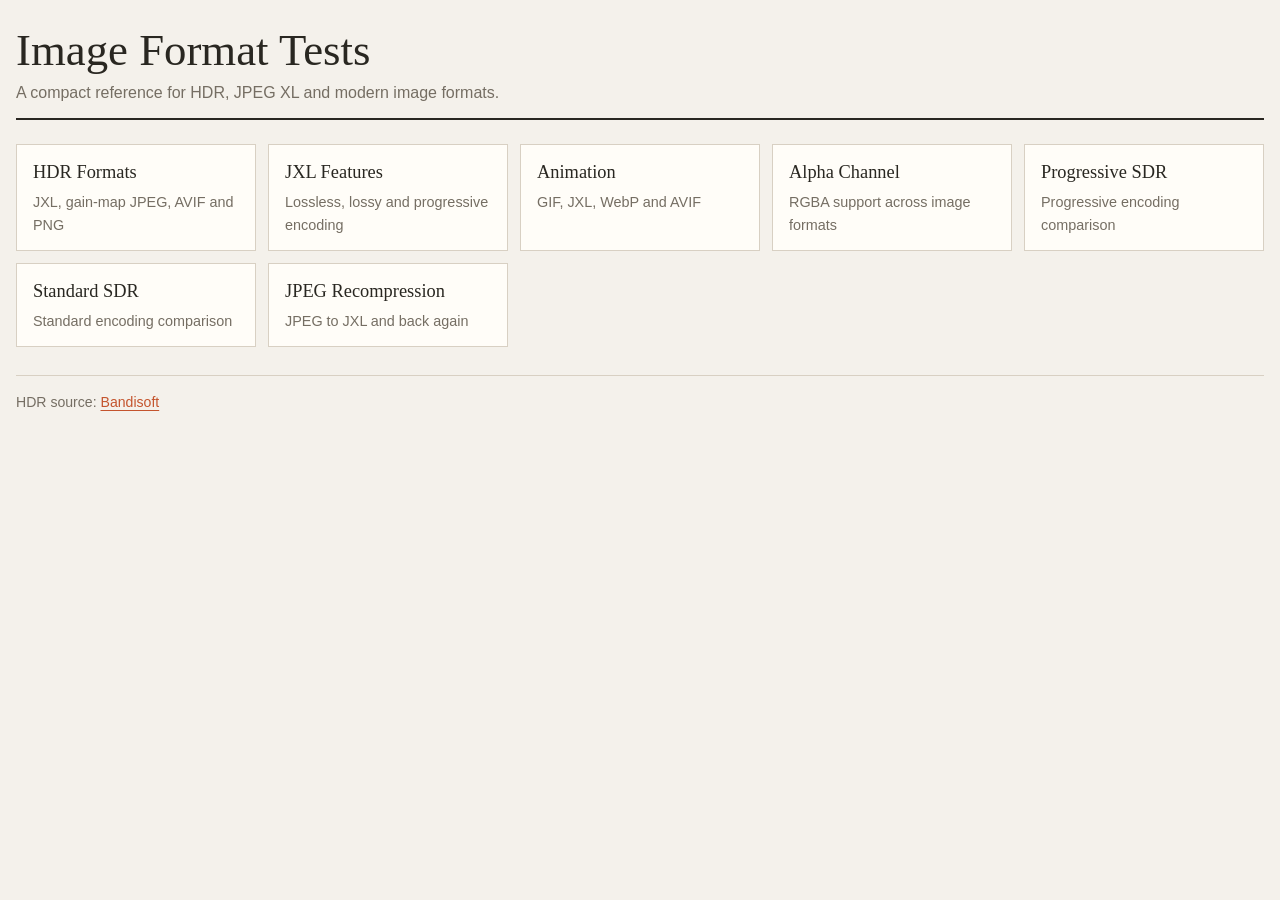
<file: index.html>
<!doctype html>
<html lang="en">

<head>
    <meta charset="UTF-8">
    <meta name="viewport" content="width=device-width, initial-scale=1.0">
    <title>Image Format Tests</title>
    <link rel="stylesheet" href="styles.css">
</head>

<body>
    <main>
        <header>
            <div>
                <h1>Image Format Tests</h1>
                <p class="intro">A compact reference for HDR, JPEG XL and modern image formats.</p>
            </div>
        </header>

        <nav class="category-list" aria-label="Image test categories">
            <a class="category-link" href="pages/hdr.html">
                <strong>HDR Formats</strong>
                <span>JXL, gain-map JPEG, AVIF and PNG</span>
            </a>
            <a class="category-link" href="pages/jxl-features.html">
                <strong>JXL Features</strong>
                <span>Lossless, lossy and progressive encoding</span>
            </a>
            <a class="category-link" href="pages/animation.html">
                <strong>Animation</strong>
                <span>GIF, JXL, WebP and AVIF</span>
            </a>
            <a class="category-link" href="pages/alpha.html">
                <strong>Alpha Channel</strong>
                <span>RGBA support across image formats</span>
            </a>
            <a class="category-link" href="pages/sdr-comparison.html">
                <strong>Progressive SDR</strong>
                <span>Progressive encoding comparison</span>
            </a>
            <a class="category-link" href="pages/sdr-standard-comparison.html">
                <strong>Standard SDR</strong>
                <span>Standard encoding comparison</span>
            </a>
            <a class="category-link" href="pages/jpeg-recompression.html">
                <strong>JPEG Recompression</strong>
                <span>JPEG to JXL and back again</span>
            </a>
        </nav>

        <footer>
            HDR source: <a href="https://en.bandisoft.com/bandiview/help/hdr-samples/" target="_blank"
                rel="noreferrer">Bandisoft</a>
        </footer>
    </main>
</body>

</html>
</file>
<file: styles.css>
:root {
    color-scheme: light;
    --background: #f4f1eb;
    --surface: #fffdf8;
    --surface-alt: #ebe6dc;
    --border: #d8d0c3;
    --text: #292721;
    --muted: #756e63;
    --accent: #c4542d;
    --accent-soft: #f3d8c9;
}

* {
    box-sizing: border-box;
}

body {
    margin: 0;
    background: var(--background);
    color: var(--text);
    font-family: "Segoe UI", sans-serif;
    line-height: 1.45;
}

main {
    width: min(1280px, calc(100% - 32px));
    margin: 0 auto;
    padding: 28px 0 40px;
}

header {
    display: flex;
    align-items: end;
    justify-content: space-between;
    gap: 24px;
    margin-bottom: 24px;
    padding-bottom: 14px;
    border-bottom: 2px solid var(--text);
}

h1,
h2,
p {
    margin-top: 0;
}

h1,
h2 {
    font-family: Georgia, serif;
    font-weight: 500;
    letter-spacing: 0;
}

h1 {
    margin-bottom: 8px;
    font-size: clamp(1.8rem, 4vw, 2.8rem);
    line-height: 1;
}

h2 {
    margin-bottom: 8px;
    font-size: 1.5rem;
}

.intro,
.description,
.card-meta,
footer,
.back-link {
    color: var(--muted);
}

.intro {
    max-width: 560px;
    margin-bottom: 0;
}

.back-link,
a {
    color: var(--accent);
}

a {
    text-decoration-thickness: 1px;
    text-underline-offset: 3px;
}

.back-link {
    white-space: nowrap;
}

.category-list {
    display: grid;
    grid-template-columns: repeat(auto-fit, minmax(240px, 1fr));
    gap: 12px;
}

.category-link {
    display: block;
    padding: 14px 16px;
    border: 1px solid var(--border);
    background: var(--surface);
    color: var(--text);
    text-decoration: none;
}

.category-link:hover,
.category-link:focus-visible {
    border-color: var(--accent);
    background: var(--accent-soft);
}

.category-link strong {
    display: block;
    margin-bottom: 4px;
    font-family: Georgia, serif;
    font-size: 1.15rem;
    font-weight: 500;
}

.category-link span {
    color: var(--muted);
    font-size: 0.9rem;
}

.section-heading {
    display: flex;
    align-items: start;
    justify-content: space-between;
    gap: 20px;
    margin-bottom: 16px;
}

.description {
    max-width: 720px;
    margin-bottom: 18px;
}

.grid {
    display: grid;
    grid-template-columns: repeat(auto-fit, minmax(180px, 1fr));
    gap: 10px;
}

.compare-grid {
    grid-template-columns: repeat(auto-fit, minmax(170px, 1fr));
}

.card {
    min-width: 0;
    overflow: hidden;
    border: 1px solid var(--border);
    background: var(--surface);
}

.card-header,
.info {
    padding: 10px 12px;
}

.card-header {
    min-height: 66px;
    border-bottom: 1px solid var(--border);
}

.card-title {
    font-weight: 700;
}

.card-meta {
    margin-top: 3px;
    font-size: 0.88rem;
}

.media {
    display: grid;
    min-height: 170px;
    padding: 10px;
    place-items: center;
    background-color: var(--surface-alt);
    background-image: linear-gradient(45deg, rgba(255, 255, 255, 0.35) 25%, transparent 25%, transparent 75%, rgba(255, 255, 255, 0.35) 75%);
    background-size: 24px 24px;
}

img {
    display: block;
    width: auto;
    max-width: 100%;
    max-height: 360px;
}

.info {
    border-top: 1px solid var(--border);
    color: var(--muted);
    font-size: 0.82rem;
}

code {
    color: var(--accent);
    overflow-wrap: anywhere;
}

.file-size {
    display: block;
    margin-top: 5px;
    color: var(--text);
}

.badge {
    display: inline-block;
    margin-top: 8px;
    padding: 2px 7px;
    background: var(--accent-soft);
    color: var(--accent);
    font-size: 0.75rem;
}

.dynamic-range-toggle {
    display: inline-flex;
    align-items: center;
    gap: 7px;
    color: var(--muted);
    font-size: 0.9rem;
    white-space: nowrap;
}

.dynamic-range-toggle input {
    accent-color: var(--accent);
}

footer {
    margin-top: 28px;
    padding-top: 16px;
    border-top: 1px solid var(--border);
    font-size: 0.88rem;
}

@media (max-width: 640px) {
    main {
        width: min(100% - 24px, 1180px);
        padding-top: 20px;
    }

    header,
    .section-heading {
        align-items: start;
        flex-direction: column;
    }
}
</file>
